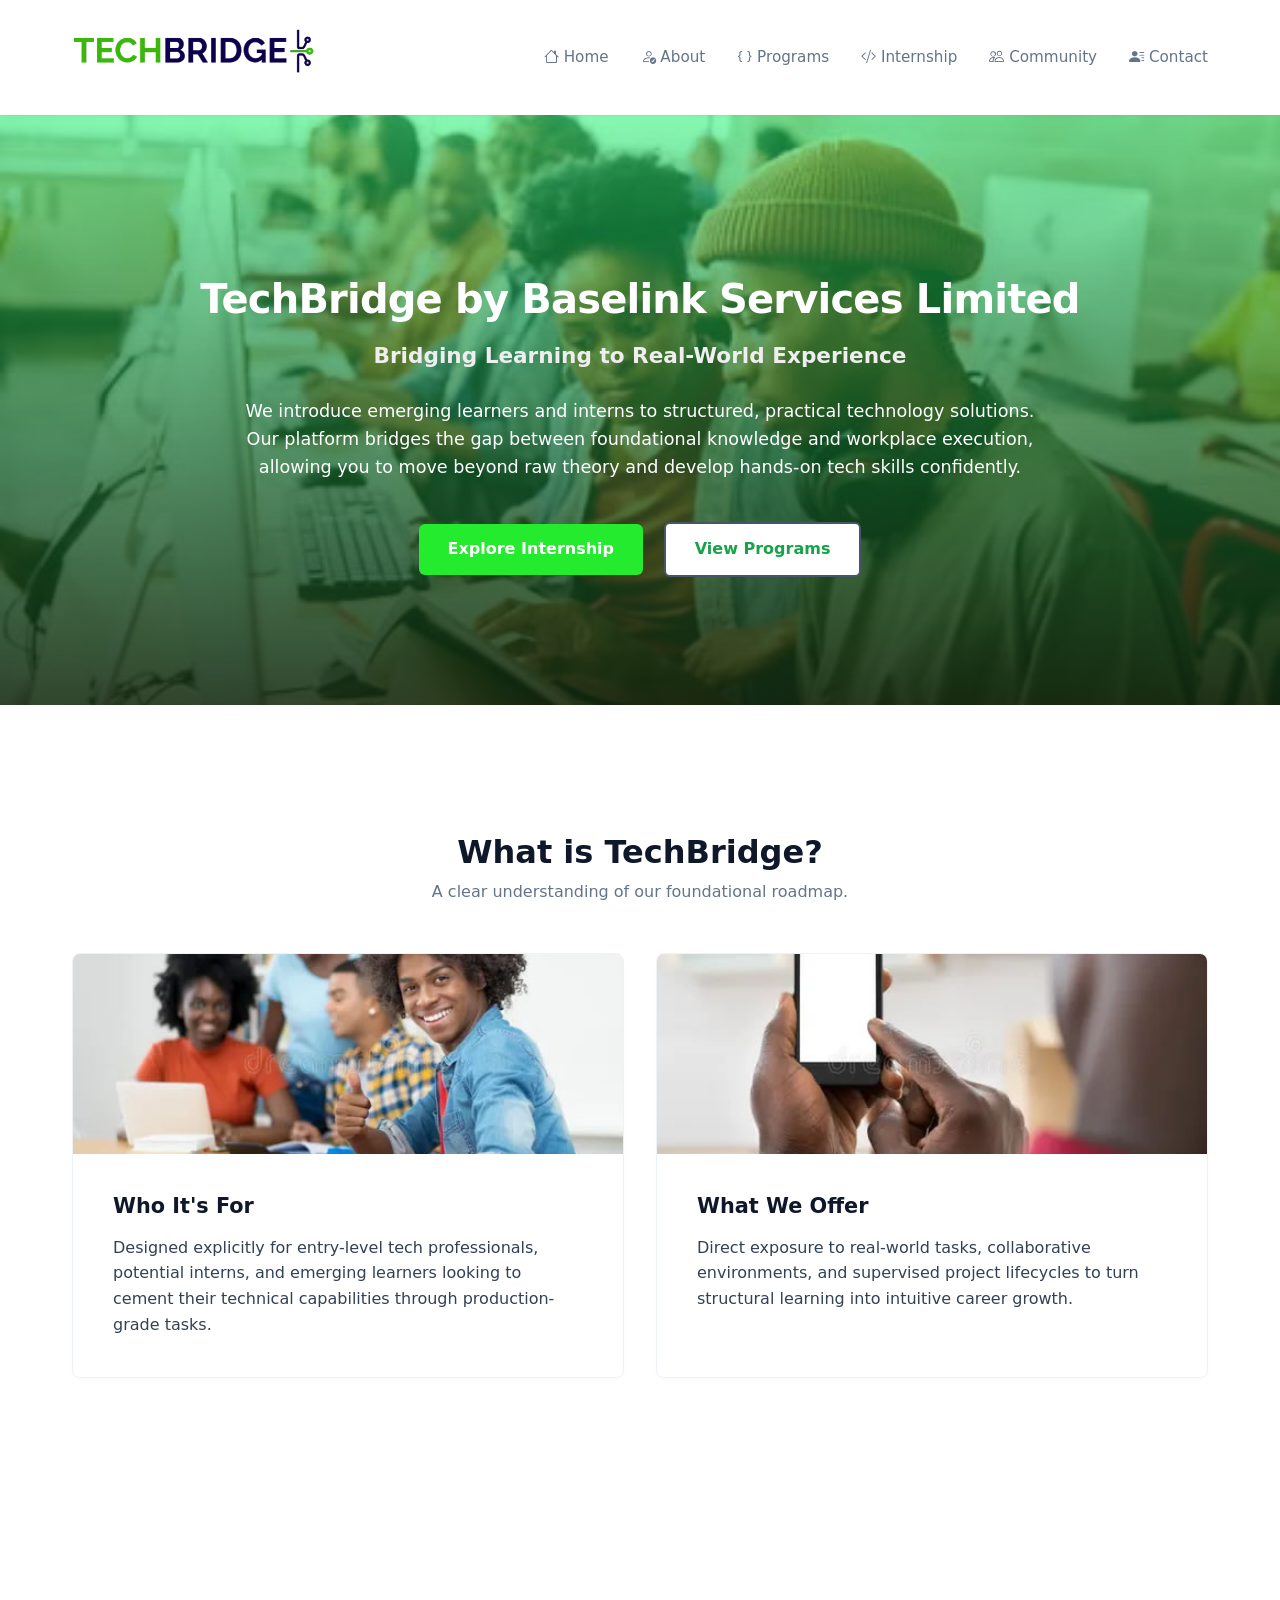
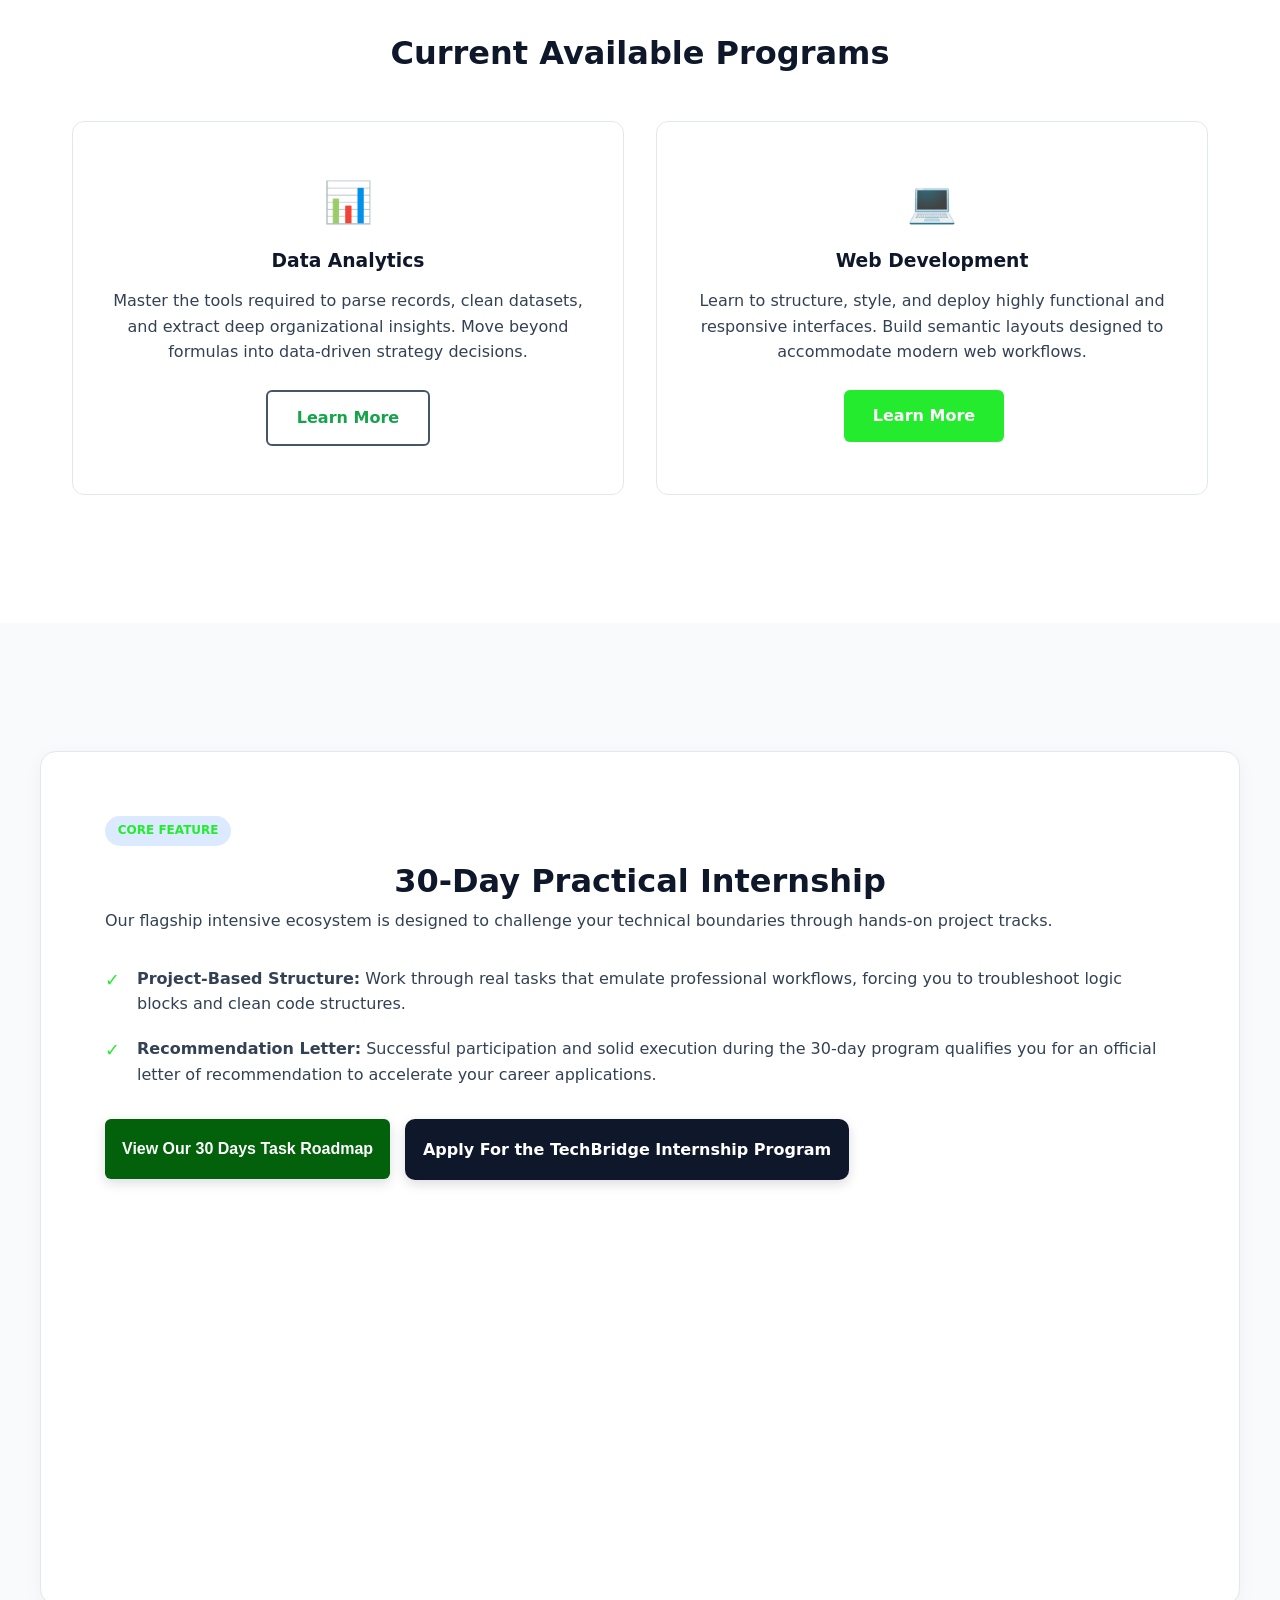
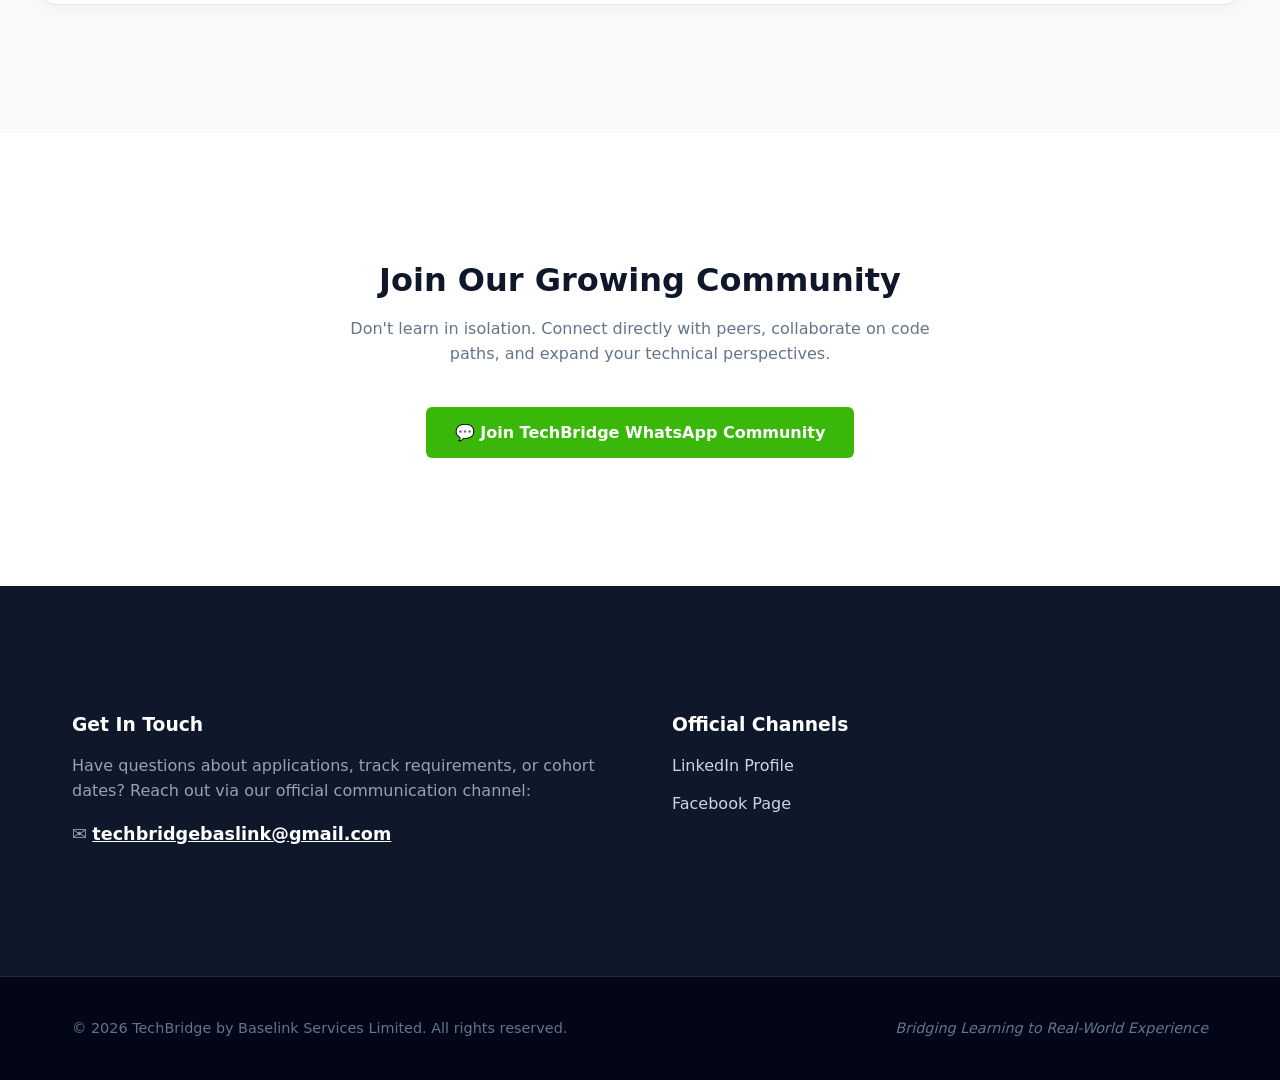
<file: index.html>
<!DOCTYPE html>
<html lang="en">

<head>
    <meta charset="UTF-8">
    <meta name="viewport" content="width=device-width, initial-scale=1.0">
    <title>TechBridge | Bridging Learning to Real-World Experience</title>
    <link rel="stylesheet" href="style.css">
    <link rel="stylesheet" href="https://cdn.jsdelivr.net/npm/bootstrap-icons@1.11.0/font/bootstrap-icons.css">
</head>
</head>

<body>

    <!-- Header & Navigation -->
    <header>
        <nav class="navbar">
            <div class="logo-container">
                <span class="logo-text"><img src="images/logo.gif" class="logo" />
            </div>

            <!-- Pure CSS Hamburger Menu Controller -->
            <input type="checkbox" id="menu-toggle" class="menu-checkbox">
            <label for="menu-toggle" class="hamburger-label">
                <span class="bar"></span>
                <span class="bar"></span>
                <span class="bar"></span>
            </label>

            <ul class="nav-links">
                <li><a href="#home"><i class="bi bi-house"></i>
                        Home</a></li>
                <li><a href="#about"><i class="bi bi-person-check"></i> About</a></li>
                <li><a href="#programs"><i class="bi bi-braces"></i> Programs</a></li>
                <li><a href="#internship"><i class="bi bi-code-slash"></i> Internship</a></li>
                <li><a href="#community"><i class="bi bi-people"></i> Community</a></li>
                <li><a href="#contact"><i class="bi bi-person-lines-fill"></i> Contact</a></li>
            </ul>

        </nav>
    </header>

    <!-- Hero / Introduction Section -->
    <section id="home" class="hero-section">
        <div class="hero-content">
            <h1>TechBridge by Baselink Services Limited</h1>
            <p class="tagline">Bridging Learning to Real-World Experience</p>
            <p class="intro-description">
                We introduce emerging learners and interns to structured, practical technology solutions. <br />
                Our platform bridges the gap between foundational knowledge and workplace execution,<br />
                allowing you to
                move beyond raw theory and develop hands-on tech skills confidently.
            </p>
            <div class="hero-cta">
                <a href="#internship" class="btn btn-primary">Explore Internship</a>
                <a href="#programs" class="btn btn-secondary">View Programs</a>
            </div>
        </div>
    </section>

    <!-- Core Purpose / About Section -->
    <section id="about" class="about-section">
        <div class="container">
            <h2>What is TechBridge?</h2>
            <p class="section-subtitle">A clear understanding of our foundational roadmap.</p>
            <div class="about-grid">
                <div class="about-card animate-on-hover">
                    <img src="images/who-for.jpg" />
                    <div class="card-body">
                        <h3>Who It's For</h3>

                        <p>Designed explicitly for entry-level tech professionals, potential interns, and emerging
                            learners
                            looking to cement their technical capabilities through production-grade tasks.</p>
                    </div>
                </div>
                <div class="about-card animate-on-hover">
                    <img src="images/we-offer.jpg" />
                    <div class="card-body">
                        <h3>What We Offer</h3>
                        <p>Direct exposure to real-world tasks, collaborative environments, and supervised project
                            lifecycles to turn structural learning into intuitive career growth.</p>
                    </div>
                </div>
            </div>
        </div>
    </section>

    <!-- Available Programs Section -->
    <section id="programs" class="programs-section">
        <div class="container">
            <h2>Current Available Programs</h2>
            <div class="programs-grid">
                <!-- Program 1 -->
                <div class="program-card animate-on-hover">
                    <div class="program-icon">📊</div>
                    <h3>Data Analytics</h3>
                    <p>Master the tools required to parse records, clean datasets, and extract deep organizational
                        insights. Move beyond formulas into data-driven strategy decisions.</p>
                    <br />
                    <label for="modal-toggle-1" class="open-btn-1 btn-secondary btn">Learn More</label>
                </div>
                <!-- Program 2 -->
                <div class="program-card animate-on-hover">
                    <div class="program-icon">💻</div>
                    <h3>Web Development</h3>
                    <p>Learn to structure, style, and deploy highly functional and responsive interfaces. Build
                        semantic
                        layouts designed to accommodate modern web workflows.</p>
                    <br />

                    <label for="modal-toggle" class="open-btn btn-primary btn">Learn More</label>

                </div>
            </div>

            <input type="checkbox" id="modal-toggle" class="modal-toggle">
            <div class="modal">
                <label for="modal-toggle" class="modal-overlay"></label>
                <div class="modal-content">
                    <h3>Web Development</h3>

                    <div> The program introduces learners to practical website development, including areas such as:

                        <ul style="padding:10px; margin-right: 30px auto">
                            <li>HTML</li>
                            <li>CSS</li>
                            <li>JavaScript</li>
                            <li>Git/GitHub</li>
                            <li>Building web projects<< /li>

                        </ul>

                    </div>

                    <label for="modal-toggle" class="close-btn">✕</label>
                </div>
            </div>

            <input type="checkbox" id="modal-toggle-1" class="modal-toggle-1">
            <div class="modal-1">
                <label for="modal-toggle-1" class="modal-overlay-1"></label>
                <div class="modal-content-1">
                    <h3>Data Analytics</h3>
                    <div>
                        The program introduces learners to practical data analysis, including areas such as:

                        <ul style="padding:10px; margin-right: 30px auto">
                            <li>Spreadsheet analysis</li>
                            <li>Data cleaning</li>
                            <li>SQL</li>
                            <li>Data visualization</li>
                            <li>Business-focused analysis</li>
                        </ul>

                    </div>

                    <label for="modal-toggle-1" class="close-btn-1">✕</label>
                </div>
            </div>


        </div>
    </section>

    <!-- Internship Section -->
    <section id="internship" class="internship-section">
        <div class="container internship-container">
            <div class="internship-content">
                <span class="badge">Core Feature</span>
                <h2 style="">30-Day Practical Internship</h2>
                <p>Our flagship intensive ecosystem is designed to challenge your technical boundaries through
                    hands-on
                    project tracks.</p>

                <ul class="benefits-list">
                    <li><strong>Project-Based Structure:</strong> Work through real tasks that emulate professional
                        workflows, forcing you to troubleshoot logic blocks and clean code structures.</li>
                    <li><strong>Recommendation Letter:</strong> Successful participation and solid execution during
                        the
                        30-day program qualifies you for an official letter of recommendation to accelerate your
                        career
                        applications.</li>
                </ul>

                <div style="display: flex; flex-direction: row; gap: 3; ">

                    <div class="action-block">

                        <label for="modal-toggle-3" class="open-btn btn-irm btn"> View Our 30 Days Task
                            Roadmap</label>
                    </div>


                    &nbsp; &nbsp;

                    <div class="action-block">
                        <a href="https://docs.google.com/forms/d/e/1FAIpQLScoEhKAAUHw0lB2lzI5oT4x_VPQNSY2XE8Hv71q0XZ7IS_3bA/closedform"
                            class="btn btn-cta" target="_blank" rel="noopener noreferrer">

                            Apply For the TechBridge Internship Program </a>
                    </div>

                </div>

            </div>

            <!-- Internship Roadmap Starst Her -->
            <input type="checkbox" id="modal-toggle-3" class="modal-toggle-3">

            <div class="modal-3">

                <label for="modal-toggle-3" class="modal-overlay-3"></label>
                <div class="modal-content-3"> <label for="modal-toggle-3" class="close-btn-3">✕</label>
                    <h3>The TechBridge Internship Program Roadmap</h3> <br />
                    <div id="accordion-container"></div>
                </div>
                <!-- Internship Roadmap Ends Here -->

            </div>
    </section>

    <!-- Community Integration Section -->
    <section id="community" class="community-section">
        <div class="container text-center">
            <h2>Join Our Growing Community</h2>
            <p>Don't learn in isolation. Connect directly with peers, collaborate on code paths, and expand your
                technical perspectives.</p>
            <a href="https://chat.whatsapp.com/FqpBvYS4oaK32cXDxc8JIS" class="btn btn-whatsapp" target="_blank"
                rel="noopener noreferrer">
                <span>💬</span> Join TechBridge WhatsApp Community
            </a>
        </div>
    </section>

    <!-- Contact & Social Directory -->
    <section id="contact" class="contact-section">
        <div class="container contact-grid">
            <div class="contact-info">
                <h3>Get In Touch</h3>
                <p>Have questions about applications, track requirements, or cohort dates? Reach out via our
                    official
                    communication channel:</p>
                <p class="email-link">✉️ <a href="mailto:techbridgebaslink@gmail.com">techbridgebaslink@gmail.com</a>
                </p>
            </div>
            <div class="contact-socials">
                <h3>Official Channels</h3>
                <ul class="social-links">
                    <li><a href="https://linkedin.com/company/techbridge-services/" target="_blank"
                            rel="noopener noreferrer">LinkedIn Profile</a>
                    </li>
                    <li><a href="https://facebook.com" target="_blank" rel="noopener noreferrer">Facebook Page</a>
                    </li>
                </ul>
            </div>
        </div>
    </section>

    <!-- Footer -->
    <footer>
        <div class="container footer-content">
            <p>&copy; 2026 TechBridge by Baselink Services Limited. All rights reserved.</p>
            <p class="footer-tagline">Bridging Learning to Real-World Experience</p>
        </div>
    </footer>
    <script>
        fetch('accordion.html')
            .then(response => {
                if (!response.ok) {
                    throw new Error('Could not load accordion.html');
                }
                return response.text();
            })
            .then(html => {
                document.getElementById('accordion-container').innerHTML = html;
            })
            .catch(error => console.error('Error:', error));
    </script>
</body>

</html>
</file>
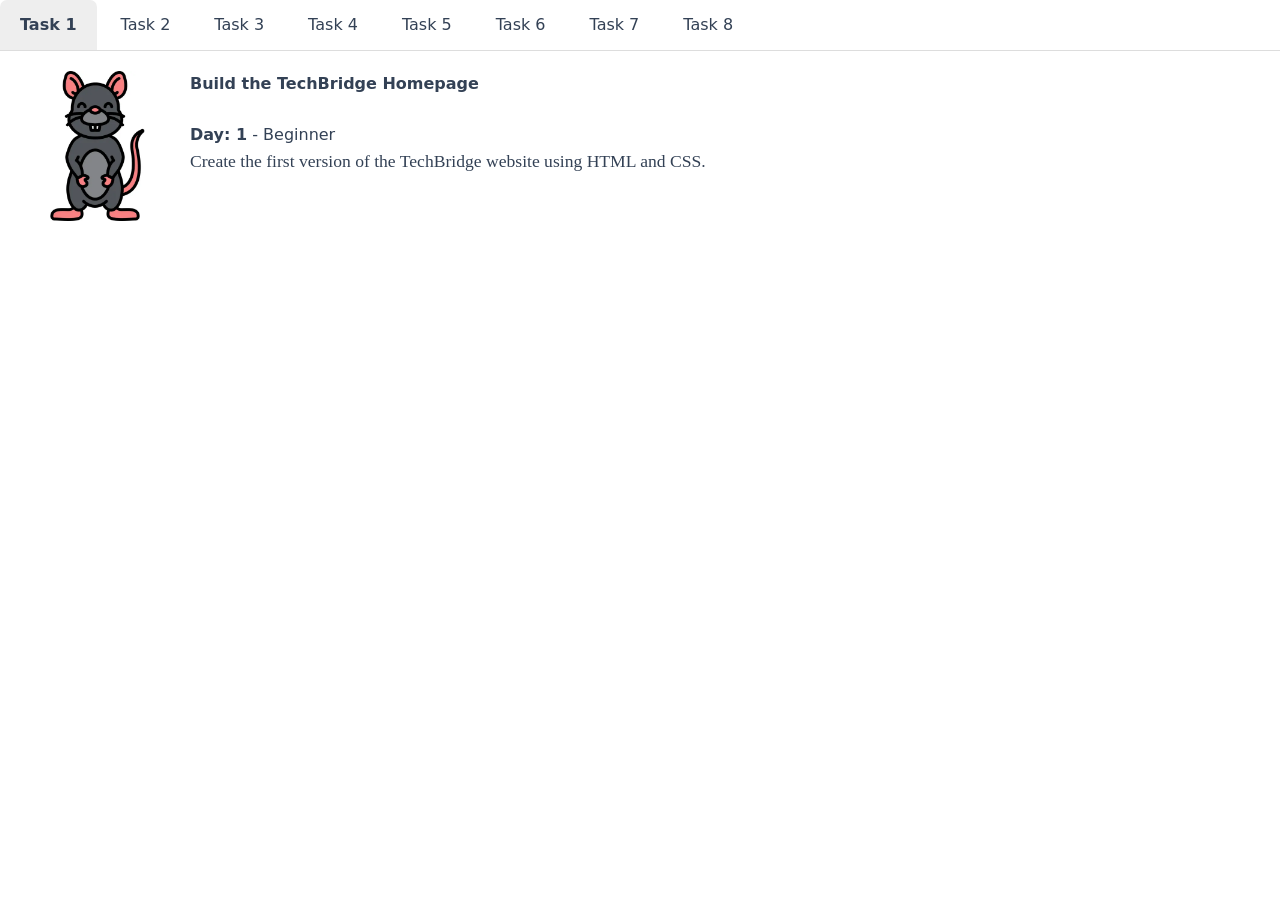
<file: accordion.html>
<!DOCTYPE html>
<html lang="en">

<head>
    <meta charset="UTF-8">
    <meta name="viewport" content="width=device-width, initial-scale=1.0">
    <title>TechBridge | Bridging Learning to Real-World Experience</title>
    <link rel="stylesheet" href="style.css">
    <link rel="stylesheet" href="https://cdn.jsdelivr.net/npm/bootstrap-icons@1.11.0/font/bootstrap-icons.css">
    <style>
        .tab-accordion {
            display: flex;
            flex-wrap: wrap;
        }

        .tab-accordion input[type="radio"] {
            display: none;

        }

        .tab-accordion label {
            order: 1;
            padding: 12px 20px;
            cursor: pointer;
            margin-right: 4px;
            border-top-right-radius: 7px;
            border-top-left-radius: 7px;

        }


        .tab-accordion .panel {
            order: 2;
            width: 100%;
            display: none;
            padding: 20px;
            border-top: 1px solid #ddd;

        }

        .tab-accordion input[type="radio"]:checked+label {
            background: #eee;
            font-weight: bold;
        }

        .tab-accordion input[type="radio"]:checked+label+.panel {
            display: block;
        }

        .tab-accordion label:last-of-type {
            margin-right: 0;
        }

        /* Switch to stacked accordion on mobile */
        @media (max-width: 600px) {

            .tab-accordion label,
            .tab-accordion .panel {
                order: initial;
                width: 100%;
                margin-right: 0;
                /* Resets horizontal gap on mobile */
            }

            .tab-accordion label {
                margin-top: 6px;
                /*border-top: solid 1px #eee;*/
                /* Optional: adds a vertical gap between stacked accordion headers */
            }
        }
    </style>
</head>

<body>

    <div> </div>

    <div class="tab-accordion">
        <input type="radio" name="tabs" id="tab1" checked>
        <label for="tab1">Task 1</label>
        <div class="panel">
            <div style="display: flex; gap: 20px;">
                <div><img src="images/icons/ratusratus.webp" width="150px"></div>
                <div>
                    <p>
                        <b>Build the TechBridge Homepage</b><br /><br />
                        <b>Day: 1</b> - Beginner <br />
                        <span class="real-deal">
                            Create the first version of the TechBridge website using HTML and CSS.
                        </span>
                    </p>
                </div>
            </div>
        </div>

        <input type="radio" name="tabs" id="tab2">
        <label for="tab2">Task 2</label>
        <div class="panel">
            <div style="display: flex; gap: 20px;">
                <div><img src="images/icons/doggy.webp" width="150px"></div>
                <div>
                    <p><br />
                        <b> Build the TechBridge Programs Experience</b><br /><br />
                        <b> Day: 4 </b> - Beginner <br />
                        <span class="real-deal">
                            Create a Programs experience that presents TechBridge's available learning programs.
                        </span>
                    </p>
                </div>
            </div>
        </div>

        <input type="radio" name="tabs" id="tab3">
        <label for="tab3">Task 3 </label>
        <div class="panel">
            <div style="display: flex; gap: 20px;">
                <div><img src="images/icons/pigli.webp" width="150px"></div>
                <div>
                    <p><br />

                        <b>Build the Internship Tasks Experience </b><br /><br />
                        <b> Day: 8 </b> - Beginner <br />
                        <span class="real-deal">Create an interface that presents the TechBridge internship tasks and
                            helps users
                            understand the
                            internship journey.
                        </span>

                    </p>
                </div>
            </div>
        </div>

        <input type="radio" name="tabs" id="tab4">
        <label for="tab4">Task 4 </label>
        <div class="panel">
            <div style="display: flex; gap: 20px;">
                <div><img src="images/icons/octu.webp" width="150px"></div>
                <div>
                    <p><br />
                        <b>Build an Interactive Task Tracker</b><br /><br />
                        <b> Day: 11 </b> - Intermediate <br />
                        <span class="real-deal">
                            Use JavaScript to make the internship task experience interactive and allow progress to be
                            tracked.
                        </span>
                    </p>
                </div>
            </div>
        </div>

        <input type="radio" name="tabs" id="tab5">
        <label for="tab5">Task 5 </label>
        <div class="panel">
            <div style="display: flex; gap: 20px;">
                <div><img src="images/icons/crowly.webp" width="150px"></div>
                <div>
                    <p><br />
                        <b>Build the Intern Registration Experience </b><br /><br />
                        <b> Day: 15 </b> - Intermediate <br />
                        <span class="real-deal">

                            Create a professional registration/onboarding interface for TechBridge interns.
                        </span>
                    </p>
                </div>
            </div>
        </div>


        <input type="radio" name="tabs" id="tab6">
        <label for="tab6">Task 6 </label>
        <div class="panel">
            <div style="display: flex; gap: 20px;">
                <div><img src="images/icons/eliphanta.webp" width="150px"></div>
                <div>
                    <p><br />
                        <b>Build the Task Submission System</b><br /><br />
                        <b> Day: 19 </b> - Intermediate → Advanced <br />
                        <span class="real-deal">
                            Create an interface through which interns can prepare and submit their task work.
                        </span>
                    </p>
                    <p><br /></p>
                </div>
            </div>
        </div>


        <input type="radio" name="tabs" id="tab7">
        <label for="tab7">Task 7 </label>
        <div class="panel">
            <div style="display: flex; gap: 20px;">
                <div><img src="images/icons/bdol.webp" width="150px"></div>
                <div>
                    <p><br />
                        <b>Build the Intern Dashboard </b><br /><br />
                        <b> Day: 22 </b>- Intermediate → Advanced Beginner <br />
                        <span class="real-deal">
                            Create a dashboard where an intern can view their profile, progress, tasks, and submissions.
                        </span>
                    </p>
                </div>
            </div>
        </div>

        <input type="radio" name="tabs" id="tab8">
        <label for="tab8">Task 8 </label>
        <div class="panel">
            <div style="display: flex; gap: 20px;">
                <div><img src="images/icons/chimpi.gif" width="150px"></div>
                <div>
                    <p><br />
                        <b>Build the Complete TechBridge Internship Platform </b><br /><br />
                        <b>Day: 26 </b> - Intermediate → Advanced Beginner <br />
                        <span class="real-deal">
                            Combine the different components created during the internship into a complete TechBridge
                            platform.
                        </span>
                    </p>
                </div>
            </div>
        </div>

    </div>

</body>

</html>
</file>
<file: style.css>
/* -------------------------------------------------------------
   1. ROOT VARIABLES & GLOBAL RESET
------------------------------------------------------------- */
:root {
    --primary-color: #0f172a;
    --accent-color: #25eb2f;
    --accent-hover: #1dd83c;
    --text-main: #334155;
    --text-light: #64748b;
    --bg-light: #f8fafc;
    --bg-white: #ffffff;
    --whatsapp-green: #39B80A;
    --transition-smooth: all 0.3s cubic-bezier(0.4, 0, 0.2, 1);
    --font-stack: system-ui, -apple-system, BlinkMacSystemFont, "Segoe UI", Roboto, Helvetica, Arial, sans-serif;
}

* {
    margin: 0;
    padding: 0;
    box-sizing: border-box;
}

html {
    scroll-behavior: smooth;
    font-family: var(--font-stack);
    color: var(--text-main);
    background-color: var(--bg-white);
    line-height: 1.6;
}

.container {
    width: 100%;
    max-width: 1200px;
    margin: 0 auto;
    padding: 0 2rem;
}

.text-center {
    text-align: center;
}

h1,
h2,
h3 {
    color: var(--primary-color);
    font-weight: 700;
    line-height: 1.2;
}

/* -------------------------------------------------------------
   2. NAVIGATION HEADER (WITH PURE CSS HAMBURGER)
------------------------------------------------------------- */
header {
    background-color: rgba(255, 255, 255, 0.95);
    position: sticky;
    top: 0;
    z-index: 1000;
    box-shadow: 0 1px 3px rgba(0, 0, 0, 0.05);
    backdrop-filter: blur(8px);
}

.navbar {
    display: flex;
    justify-content: space-between;
    align-items: center;
    max-width: 1200px;
    margin: 0 auto;
    padding: 1.2rem 2rem;
}


.logo {
    width: 55%;
}

.logo-text {
    font-size: 1.5rem;
    font-weight: 800;
    color: var(--primary-color);
    letter-spacing: -0.05em;
}

.logo-text .highlight {
    color: var(--accent-color);
}

/* Hide checkbox used for structural logic state toggle */
.menu-checkbox {
    display: none;
}

/* Styling the Trigger element label */
.hamburger-label {
    display: none;
    flex-direction: column;
    gap: 5px;
    cursor: pointer;
    padding: 5px;
}

.hamburger-label .bar {
    width: 25px;
    height: 3px;
    background-color: var(--primary-color);
    border-radius: 3px;
    transition: var(--transition-smooth);
}

.nav-links {
    display: flex;
    list-style: none;
    gap: 2rem;
}

.nav-links a {
    text-decoration: none;
    color: var(--text-light);
    font-weight: 500;
    font-size: 0.95rem;
    position: relative;
    transition: var(--transition-smooth);
    padding: 0.2rem 0;
}

/* Optional Challenge: Sliding Underline Animation on Links */
.nav-links a::after {
    content: '';
    position: absolute;
    bottom: 0;
    left: 0;
    width: 0;
    height: 2px;
    background-color: var(--accent-color);
    transition: var(--transition-smooth);
}

.nav-links a:hover {
    color: var(--accent-color);
}

.nav-links a:hover::after {
    width: 100%;
}

/* -------------------------------------------------------------
   3. HERO SECTIONS & KEYFRAME ANIMATIONS
------------------------------------------------------------- */

@keyframes fadeInUp {
    from {
        opacity: 0;
        transform: translateY(20px);
    }

    to {
        opacity: 1;
        transform: translateY(0);
    }
}

/**/
.hero-section {
    /* Step 1: Add your image path inside url() and create a linear-gradient overlay mask */
    background: linear-gradient(rgba(18, 245, 105, 0.50), rgba(17, 42, 15, 0.85)),
        url('images/hero-bg2.jpg') no-repeat center center;

    /* Step 2: Make sure the image scales beautifully across desktop, tablet, and mobile screens */
    background-size: cover;
    background-attachment: scroll;
    /* Use 'fixed' here instead if you want a cool parallax effect! */

    /* Step 3: Pad the content and swap the base text color to white for contrast against the image */
    padding: 10rem 2rem 8rem 2rem;
    text-align: center;
    color: #ffffff;
}

/* Update text element constraints inside the hero so they read clearly over the new photo background */
.hero-content h1 {
    font-size: 2.5rem;
    letter-spacing: -0.02em;
    margin-bottom: 1rem;
    color: #ffffff;
    /* Forces main header white */
}

.tagline {
    font-size: 1.35rem;
    color: #eee;
    /* Replaced the deep accent blue with a lighter neon tech-blue for clear readability */
    font-weight: 600;
    margin-bottom: 1.5rem;
}

.intro-description {
    font-size: 1.1rem;
    color: #ffffff;
    /* Changes description text to a light slate gray so it doesn't blend into the dark mask */
    margin-bottom: 2.5rem;
}

/* Adjust secondary ghost button properties so it is visible against a dark image background */
.btn-secondary {
    background-color: transparent;
    color: #ffffff;
    border: 2px solid #475569;
}

.btn-secondary:hover {
    background-color: rgba(255, 255, 255, 0.1);
    border-color: #94a3b8;
    color: #ffffff;
}

/* Custom Interactive Buttons */
.btn {
    display: inline-block;
    padding: 0.8rem 1.8rem;
    font-size: 1rem;
    font-weight: 600;
    border-radius: 6px;
    text-decoration: none;
    transition: var(--transition-smooth);
    cursor: pointer;
}

.btn-primary {
    background-color: var(--accent-color);
    color: var(--bg-white);
    margin-right: 1rem;
}

.btn-primary:hover {
    background-color: var(--accent-hover);
    transform: translateY(-3px);
    box-shadow: 0 4px 12px rgba(244, 247, 245, 0.3);
}

.btn-secondary {
    background-color: #ffffff;
    color: var(--primary-color);
    color: #16a34a;
}

.btn-secondary:hover {
    background-color: #024775;
    transform: translateY(-3px);
    color: #fff;
    border: solid 1px #64748b;
}

.internship-roadmap-btn {
    width: auto;
    padding: 15px;
    margin: 0 auto;
    background-color: #2c0126;
    color: #fff;
    border-radius: 5px;
    align-self: center;
    font-weight: bold;
    bottom: 10px;
    align-content: center;
}



/* -------------------------------------------------------------
   4. HOVER INTERACTION STYLING (CARDS)
------------------------------------------------------------- */
section {
    padding: 8rem 0;
}

section h2 {
    font-size: 2rem;
    text-align: center;
    margin-bottom: 0.5rem;
}

.section-subtitle {
    text-align: center;
    color: var(--text-light);
    margin-bottom: 3rem;
}

/* Interactive Card Animations */
.animate-on-hover {
    transition: var(--transition-smooth);
}

.animate-on-hover:hover {
    transform: translateY(-6px);
    box-shadow: 0 12px 20px -3px rgba(15, 23, 42, 0.08);
    border-color: var(--accent-color);
}


.about-grid {
    display: grid;
    grid-template-columns: repeat(auto-fit, minmax(300px, 1fr));
    gap: 2rem;
}


.about-card {
    background-color: var(--bg-white);
    padding: 0;
    /* remove so image goes edge-to-edge */
    border-radius: 8px;
    box-shadow: 0 4px 6px -1px rgba(0, 0, 0, 0.02);
    border: 1px solid #edf2f7;
    overflow: hidden;
    /* clip image to the border-radius */
}

.about-card img {
    width: 100%;
    height: 200px;
    /* or use aspect-ratio: 16/9; */
    object-fit: cover;
    display: block;
}

.about-card .card-body {
    /* wrap your h3 + text in this div */
    padding: 2.5rem;
}

.about-card h3 {
    margin-bottom: 1rem;
    font-size: 1.3rem;
}


/* Programs Cards Layout */
.programs-grid {
    display: grid;
    grid-template-columns: repeat(auto-fit, minmax(300px, 1fr));
    gap: 2rem;
    margin-top: 3rem;
}

.program-card {
    border: 1px solid #e2e8f0;
    border-radius: 12px;
    padding: 3rem 2rem;
    text-align: center;
}

.program-icon {
    font-size: 2.5rem;
    margin-bottom: 1rem;
    display: inline-block;
    transition: transform 0.3s ease;
}

/* Micro-interaction: Tilt icon when its card parent is focused */
.program-card:hover .program-icon {
    transform: scale(1.2) rotate(5deg);
}

.program-card h3 {
    margin-bottom: 1rem;
}

/* -------------------------------------------------------------
   5. INTERNSHIP FEATURED CONTAINER
------------------------------------------------------------- */
.internship-section {
    background-color: var(--bg-light);
}

.internship-container {
    background-color: var(--bg-white);
    padding: 4rem;
    border-radius: 16px;
    box-shadow: 0 4px 20px -2px rgba(0, 0, 0, 0.05);
    border: 1px solid #e2e8f0;
    /*max-width: 900px;*/
    width: auto;
}

.real-deal {
    font-family: cursive, cambria;
    font-size: 1.1rem;
}

.badge {
    background-color: #dbeafe;
    color: var(--accent-color);
    padding: 0.35rem 0.8rem;
    font-size: 0.75rem;
    font-weight: 700;
    text-transform: uppercase;
    border-radius: 9999px;
    display: inline-block;
    margin-bottom: 1rem;
}

.benefits-list {
    list-style: none;
    margin: 2rem 0;
}

.benefits-list li {
    position: relative;
    padding-left: 2rem;
    margin-bottom: 1.2rem;
}

.benefits-list li::before {
    content: "✓";
    position: absolute;
    left: 0;
    color: var(--accent-color);
    font-weight: 900;
    font-size: 1.1rem;
}

.btn-cta {
    background-color: #0f172a;
    color: var(--bg-white);
    width: 100%;
    text-align: center;
    padding: 1.1rem;
    box-shadow: 0 4px 12px rgba(15, 23, 42, 0.15);
    border-radius: 10px;
}

.btn-cta:hover {
    background-color: #1e293b;
    transform: translateY(-2px);
}

.btn-irm {
    background-color: #7df58d;
    color: #071800;
    width: 100%;
    text-align: center;
    padding: 1.1rem;
    box-shadow: 0 4px 12px rgba(15, 23, 42, 0.15);
    border-radius: 10px;
}

.btn-irm:hover {
    background-color: #013d04;
    transform: translateY(-2px);
    color: #fff;
}


/* -------------------------------------------------------------
   6. COMMUNITY CONNECTIONS
------------------------------------------------------------- */
.community-section p {
    max-width: 600px;
    margin: 1rem auto 2.5rem auto;
    color: var(--text-light);
}

.btn-whatsapp {
    background-color: var(--whatsapp-green);
    color: var(--bg-white);
}

.btn-whatsapp:hover {
    background-color: #16a34a;
    transform: scale(1.03);
    box-shadow: 0 6px 16px rgba(34, 197, 94, 0.4);
}

/* -------------------------------------------------------------
   7. CONTACT INFORMATION & DIRECTORY
------------------------------------------------------------- */
.contact-section {
    background-color: var(--primary-color);
    color: #94a3b8;
}

.contact-section h3 {
    color: var(--bg-white);
    margin-bottom: 1rem;
}

.contact-grid {
    display: grid;
    grid-template-columns: repeat(auto-fit, minmax(280px, 1fr));
    gap: 4rem;
}

.email-link {
    font-size: 1.1rem;
    margin-top: 1rem;
}

.email-link a {
    color: var(--bg-white);
    text-decoration: underline;
    font-weight: 600;
}

.social-links {
    list-style: none;
}

.social-links li {
    margin-bottom: 0.8rem;
}

.social-links a {
    color: #cbd5e1;
    text-decoration: none;
    transition: var(--transition-smooth);
}

.social-links a:hover {
    color: var(--bg-white);
    padding-left: 6px;
}


/*............... Modal-0 ...........................*/
.modal-toggle {
    position: absolute;
    width: 1px;
    height: 1px;
    overflow: hidden;
    clip-path: inset(50%);
    /* visually hidden but keyboard-reachable */
}

.modal {
    position: fixed;
    inset: 0;
    display: flex;
    align-items: center;
    justify-content: center;
    opacity: 0;
    pointer-events: none;
    transition: opacity 0.3s;
}

.modal-toggle:checked~.modal {
    opacity: 1;
    pointer-events: auto;
}

.modal-overlay {
    position: absolute;
    inset: 0;
    background: rgba(0, 0, 0, 0.5);
    cursor: pointer;
    /* clicking backdrop closes it */
}

.modal-content {
    position: relative;
    background: #fff;
    padding: 2rem;
    border-radius: 8px;
    max-width: 500px;
    width: 90%;
}

.close-btn {

    font-size: 20px;
    font-weight: bold;
    padding: 10px;
    background-color: #39B80A;
    color: #fff;
    border-radius: 6px;
    float: right;
}

/*............... Modal- 1 Style Starts here ...........................*/
.modal-toggle-1 {
    position: absolute;
    width: 1px;
    height: 1px;
    overflow: hidden;
    clip-path: inset(50%);
    /* visually hidden but keyboard-reachable */
}

.modal-1 {
    position: fixed;
    inset: 0;
    display: flex;
    align-items: center;
    justify-content: center;
    opacity: 0;
    pointer-events: none;
    transition: opacity 0.3s;
}

.modal-toggle-1:checked~.modal-1 {
    opacity: 1;
    pointer-events: auto;
}

.modal-overlay-1 {
    position: absolute;
    inset: 0;
    background: rgba(0, 0, 0, 0.5);
    cursor: pointer;
    /* clicking backdrop closes it */
}

.modal-content-1 {
    position: relative;
    background: #fff;
    padding: 2rem;
    border-radius: 8px;
    max-width: 500px;
    width: 90%;
}

.close-btn-1 {
    font-size: 20px;
    font-weight: bold;
    padding: 10px;
    background-color: #024775;
    color: #fff;
    border-radius: 6px;
    float: right;
}

/******************** Modal- 1 Style Eends here***********************/



/*............... Modal- 3 Style Starts here ...........................*/
.modal-toggle-3 {
    position: absolute;
    width: 1px;
    height: 1px;
    overflow: hidden;
    clip-path: inset(50%);
    /* visually hidden but keyboard-reachable */
}

.modal-3 {
    position: sticky;
    inset: 0;
    display: flex;
    align-items: center;
    justify-content: center;
    opacity: 0;
    pointer-events: none;
    transition: opacity 0.3s;
}

.modal-toggle-3:checked~.modal-3 {
    opacity: 1;
    pointer-events: auto;
}

.modal-overlay-3 {
    position: absolute;
    inset: 0;
    background: rgba(0, 0, 0, 0.5);
    cursor: pointer;
    /* clicking backdrop closes it */
}

.modal-content-3 {
    position: relative;
    background: #fff;
    padding: 2rem;
    border-radius: 1px;
    /*max-width: 500px; */
    width: 100%;
}

.close-btn-3 {
    font-size: 20px;
    font-weight: bold;
    padding: 8px;
    background-color: #f0870f;
    color: #fff;
    border-radius: 6px;
    float: right;
    margin-top: 10px;
}

/******************** Modal- 3 Style Eends here***********************/


/********** 1. Hide the actual checkbox ***********/


#toggle-checkbox {
    display: none;
}

/*********** 2. Style the label to look like a button ***********/

.btn-irm {
    display: inline-block;
    padding: 17px;
    background-color: #02610a;
    color: #ffffff;
    font-family: sans-serif;
    font-size: 16px;
    border-radius: 6px;
    cursor: pointer;
    user-select: none;
}


.btn-irm:hover {
    background-color: #06e619;
}



/* -------------------------------------------------------------
   8. FOOTER BASE
------------------------------------------------------------- */
footer {
    background-color: #020617;
    padding: 2.5rem 0;
    border-top: 1px solid #1e293b;
    color: #64748b;
    font-size: 0.9rem;
}

.footer-content {
    display: flex;
    justify-content: space-between;
    align-items: center;
    flex-wrap: wrap;
    gap: 1rem;
}

.footer-tagline {
    font-style: italic;
}


/* -------------------------------------------------------------
   9. BREAKPOINTS & RESPONSIVE TOGGLE MENU LOGIC
------------------------------------------------------------- */
@media (max-width: 768px) {


    .hero-content h1 {
        display: none;
    }

    .tagline {
        margin-top: 2px;
        font-size: 2.0rem;
        color: #fff;
        /* Replaced the deep accent blue with a lighter neon tech-blue for clear readability */
        font-weight: 700;
        /*margin-bottom: 1rem;*/
    }

    /* Expose visible Hamburger lines label */
    .hamburger-label {
        display: flex;
    }

    /* Convert link directory into absolute drawer navigation block */
    .nav-links {
        position: absolute;
        top: 100%;
        left: 0;
        width: 100%;
        background-color: var(--bg-white);
        flex-direction: column;
        gap: 0;
        text-align: center;
        max-height: 0;
        overflow: hidden;
        transition: max-height 0.4s cubic-bezier(0.4, 0, 0.2, 1);
        box-shadow: 0 4px 6px rgba(0, 0, 0, 0.05);
    }

    .nav-links li {
        width: 100%;
        border-top: 1px solid #f1f5f9;
    }

    nav-links a {
        display: block;
        padding: 1.2rem 0;
        width: 100%;
    }

    .nav-links a::after {
        display: none;
    }

    /* Drop sliding underline for clean mobile UI */
    /* PURE CSS INTERACTION: If checkbox is active -> Expand drawer layout */
    .menu-checkbox:checked~.nav-links {
        max-height: 400px;
    }

    /* CSS Micro-interaction: Morph Hamburger Bars into 'X' when open */
    .menu-checkbox:checked~.hamburger-label .bar:nth-child(1) {
        transform: translateY(8px) rotate(45deg);
    }

    .menu-checkbox:checked~.hamburger-label .bar:nth-child(2) {
        opacity: 0;
    }

    .menu-checkbox:checked~.hamburger-label .bar:nth-child(3) {
        transform: translateY(-8px) rotate(-45deg);
    }

    /* Interface Adaptations */
    .hero-content h1 {
        font-size: 2.2rem;
    }

    .btn {
        width: 100%;
        margin-right: 0;
        margin-bottom: 1rem;
    }

    .internship-container {
        padding: 2rem 1.5rem;
    }

    .footer-content {
        flex-direction: column;
        text-align: center;
    }

    .logo {
        width: 70%;
    }

    .about-card img {
        display: none;
    }
}
</file>
